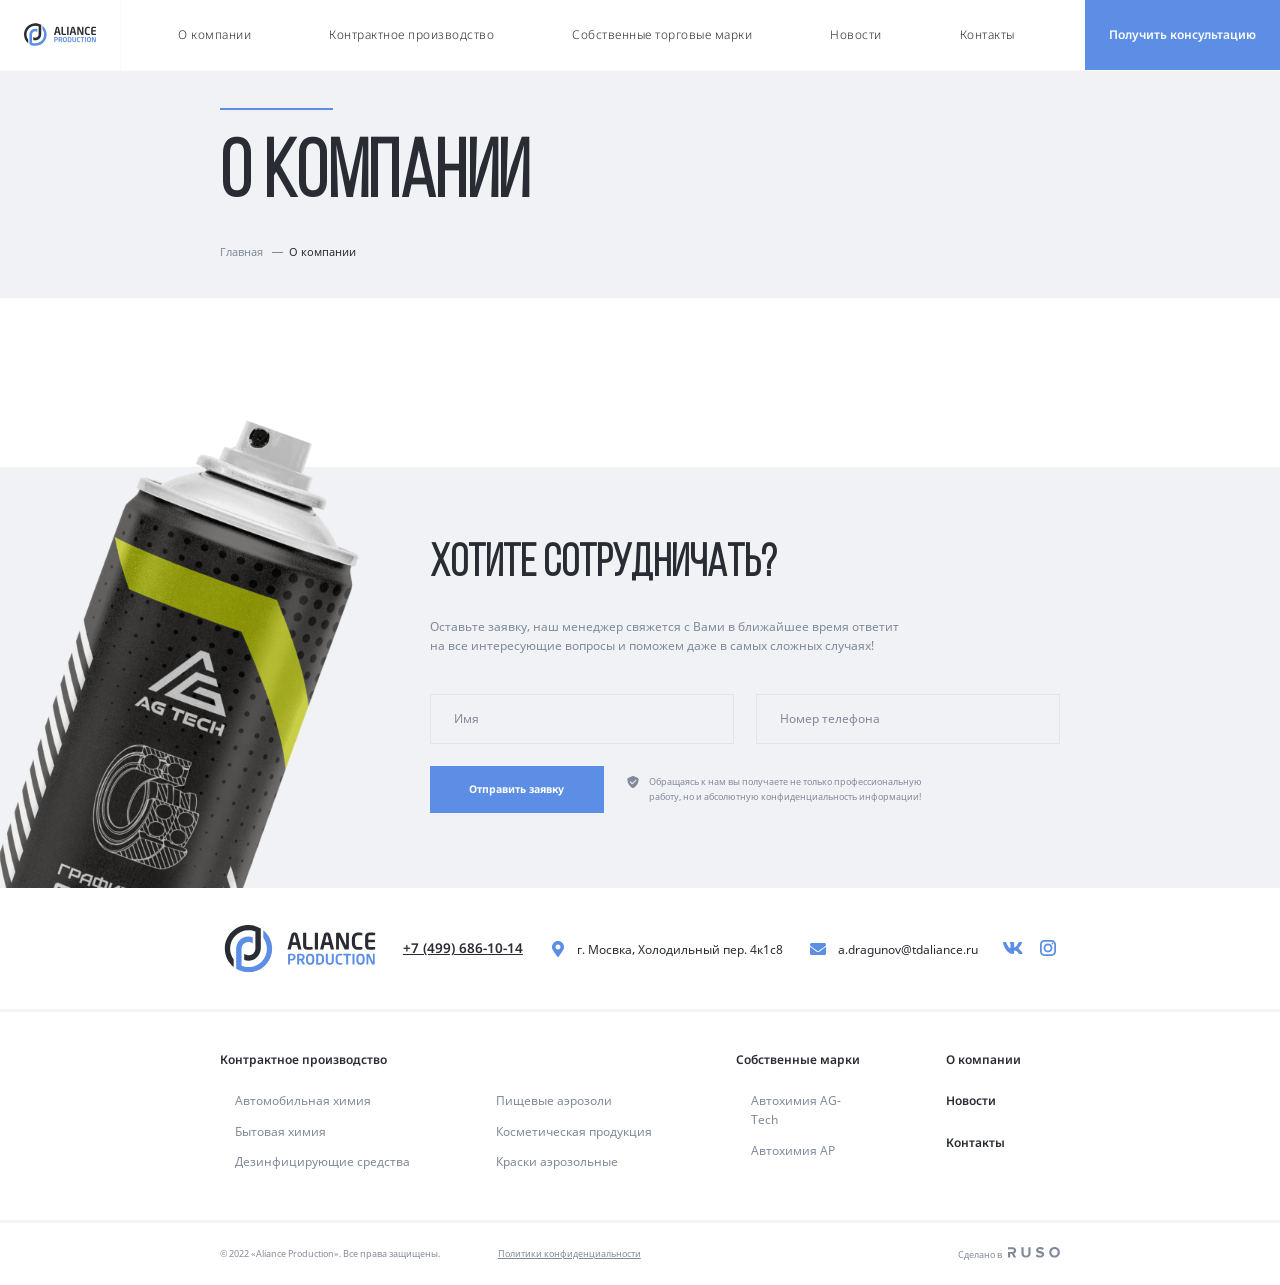
<file: about.html>
<!DOCTYPE html>
<html lang="ru">
<head>
  <meta charset="UTF-8">
  <meta http-equiv="X-UA-Compatible" content="IE=edge">
  <meta name="viewport" content="width=device-width, initial-scale=1.0">

  <link rel="preconnect" href="https://fonts.googleapis.com">
<link rel="preconnect" href="https://fonts.gstatic.com" crossorigin>
<link href="https://fonts.googleapis.com/css2?family=Noto+Sans:ital,wght@0,100..900;1,100..900&display=swap" rel="stylesheet">

<link rel="stylesheet" href="css/swiper-bundle.min.css">
  <link rel="stylesheet" href="css/normalize.css">
  <link rel="stylesheet" href="css/style.css">
  <title>О компании - Aliance Production</title>
</head>
<body>

<div class="mobile-menu">
<ul class="mobile-menu-nav">
  <li class="mobile-menu-nav-item"><a href="#" class="mobile-menu-link">О компании</a>
     </li>
  
  <li class="mobile-menu-nav-item"><a href="#" class="mobile-menu-link">Контрактное производство</a>
    <ul class="mobile-submenu">
<li class="mobile-submenu-item">
  <a class='mobile-submenu-link' href="#" >Автомобильная химия</a>
</li>
<li class="mobile-submenu-item">
  <a class='mobile-submenu-link' href="#" >Бытовая химия</a>
</li>
<li class="mobile-submenu-item">
  <a class='mobile-submenu-link' href="#" >Дезинфицирующие средства</a>
</li>
<li class="mobile-submenu-item">
  <a class='mobile-submenu-link' href="#" >Пищевые аэрозоли</a>
</li>
<li class="mobile-submenu-item">
  <a class='mobile-submenu-link' href="#" >Косметическая продукция</a>
</li>
<li class="mobile-submenu-item">
  <a class='mobile-submenu-link' href="#" >Краски аэрозольные</a>
</li>
    </ul>
   </li>
  
  <li class="mobile-menu-nav-item"><a href="#" class="mobile-menu-link">Собственные торговые марки</a>
    <ul class="mobile-submenu">
<li class="mobile-submenu-item">
  <a class='mobile-submenu-link' href="#" >Автохимия AG-Tech</a>
</li>
<li class="mobile-submenu-item">
  <a class='mobile-submenu-link' href="#" >Автохимия AP</a>
</li>
</ul>
    </li>
 
  <li class="mobile-menu-nav-item"><a href="#" class="mobile-menu-link">Новости</a>
   </li>
  
  <li class="mobile-menu-nav-item"><a href="#" class="mobile-menu-link">Контакты</a>
 </li>

  <!-- /.header-nav-item -->
</ul>

<a href="tel:+74996861014" class="mobile-phone">+7 (499) 686-10-14</a>
<div class="mobile-info">
  <svg class="phone-icon" width="24" height="24">
  <use href="img/sprite.svg#mark"></use>
</svg>
<address class="mobile-info-address"> г. Мосвка, Холодильный пер. 4к1с8 </address>
</div>

<div class="mobile-info">
  <svg class="phone-icon" width="24" height="24">
  <use href="img/sprite.svg#mail"></use>
</svg>
<a href="mailto:a.dragunov@tdaliance.ru" class="mobile-info-email"> a.dragunov@tdaliance.ru </a>
</div>

<div class="contacts-icons">
  <a href="#" class="contacts-icons-link">
    <svg class="contact-icon" width="24" height="24">
  <use href="img/sprite.svg#vk"></use>
</svg>
  </a>

   <a href="#" class="contacts-icons-link">
    <svg class="contact-icon" width="24" height="24">
  <use href="img/sprite.svg#inst"></use>
</svg>
   </a>

</div>
  </div>

  <nav class="navbar navbar-light">

    <a href="#" class="mobile-menu-toggle">  
    <div class="mobile-menu-line"></div>
    <div class="mobile-menu-line"></div>
    <div class="mobile-menu-line"></div>
  </a>
    <!-- /.mobile-menu-toggle -->


<!--  в виде ссылки лого-->
<a href="./" class="header-logo">
<svg class="logo-svg logo-light">
  <use href="img/sprite.svg#logo-light"></use>
</svg>

<svg class="logo-svg logo-dark">
  <use href="img/sprite.svg#logo"></use>
</svg>
</a>

<ul class="header-nav">
  <li class="header-nav-item"><a href="#" class="header-nav-link">О компании</a>
     </li>
  
  <li class="header-nav-item"><a href="#" class="header-nav-link">Контрактное производство</a>
   </li>
  
  <li class="header-nav-item"><a href="#" class="header-nav-link">Собственные торговые марки</a>
    </li>
 
  <li class="header-nav-item"><a href="#" class="header-nav-link">Новости</a>
   </li>
  
  <li class="header-nav-item"><a href="#" class="header-nav-link">Контакты</a>
 </li>

  <!-- /.header-nav-item -->
</ul>
<!-- меню закончилось/.header-nav -->

<div class="header-phone">
<svg class="phone-icon" width="24" height="24">
  <use href="img/sprite.svg#phone"></use>
</svg>

<a href="tel:+74996861014" class="header-phone-link">
  +7 (499) 686-10-14
</a>

<!-- /.header-button button -->

</div>
<!-- /.header-phone -->
<button class="navbar-button button" data-toggle='modal'>
  <svg class="button-icon" width="24" height="24">
  <use href="img/sprite.svg#phone"></use>
</svg>
  <span class="button-text"> Получить консультацию</span>
 
</button>
  </nav>
  <!-- /.navbar -->
  

<section class="section inside-page-title-simlpe">
  <div class="bg-grey inside-page-title-simlpe-bg-grey">
<div class="container">
  <div class="seporator"></div>
  <h2 class="section-title section-title-breadcrumbs">О компании</h2>
  <div class="breadcrumbs">
    <ul class="breadcrumbs-list">
  <li class="breadcrumbs-item"><a href="/index.html" class="breadcrumbs-link">Главная</a>
     </li>
      <li class="breadcrumbs-item"><a href="/about.html" class="breadcrumbs-link">О компании</a>
     </li>
</ul>
  </div>
  <!-- /.bread-crumbs -->
</div>
<!-- /.container -->
</div>
</section>
<!-- /.section-->



  <section class="cta">
  <div class="bg-grey section-cta">
    <img src="img/bottle.png" alt="call to action" class="cta-img">
    <div class="cta-form-wrapper container">
      <form action="#" class="cta-form">
        <div class="cta-form-text-title">
          <h2 class="section-title cta-form-title">Хотите сотрудничать?</h2>
        <p class="cta-form-text">Оставьте заявку, наш менеджер свяжется с Вами в ближайшее время ответит на все интересующие вопросы и поможем даже в самых сложных случаях!</p>
        </div>
        
        <div class="input-group-wrapper">
          <div class="input-group">
            <input 
            id="user-name" 
            type="text" 
            class="input" 
            placeholder=" ">
            <label class="input-group-label" for="user-name">Имя</label>
          </div>
          <div class="input-group">
            <input 
            id="user-phone"
            type="tell" 
            class="input"
            placeholder=" ">
                <label class="input-group-label" for="user-phone">Номер телефона</label>
          </div>
        </div>
        <!-- /.input-group-wrapper -->

        <div class="cta-form-footer">
          <button type="submit" class="button cta-form-button">Отправить заявку</button>
          <div class="notify">
            <svg class="notify-icon" width="14" height="14">
              <use href="img/sprite.svg#shield"></use>
            </svg>
            <p class="notify-text">Обращаясь к нам вы получаете не только профессиональную работу, но и абсолютную конфиденциальность информации!</p> 
          </div>
        </div>
      </form>
    </div>
  </div>
</section>
<!-- /.cta -->


<footer class="footer">
  <div class="container">
<div class="footer-top">
  
<svg class="logo-svg logo footer-logo">
  <use href="img/sprite.svg#logo"></use>
</svg>
<a href="tel:+74996861014" class="footer-phone">+7 (499) 686-10-14</a>

<div class="footer-info footer-info-address-icon">
  <svg class="phone-icon" width="24" height="24">
  <use href="img/sprite.svg#mark"></use>
</svg>
<address class="footer-info-address"> г. Мосвка, Холодильный пер. 4к1с8 </address>
</div>

<div class="footer-info footer-info-email-icon">
  <svg class="phone-icon" width="24" height="24">
  <use href="img/sprite.svg#mail"></use>
</svg>
<a href="mailto:a.dragunov@tdaliance.ru" class="footer-info-email"> a.dragunov@tdaliance.ru </a>
</div>

<div class="footer-social">
  <a href="#" class="footer-social-link">
    <svg class="footer-social-icon" width="24" height="24">
  <use href="img/sprite.svg#vk"></use>
</svg>
  </a>
  
  <a href="#" class="footer-social-link">
    <svg class="footer-social-icon" width="24" height="24">
  <use href="img/sprite.svg#inst"></use>
</svg>
  </a>
</div>
  </div>
</div>


 
<hr color="#EBEBF0" class="footer-seporator"/>

<div class="container">

  <div class="footer-bottom">
<div class="footer-menu-wrapper">
  <h2 class="footer-menu-title">Контрактное производство</h2>
  <ul class="footer-menu-list footer-menu-column-2">
    <li class="footer-menu-item">
      <a href="#" class="footer-menu-link">Автомобильная химия</a>
    </li>
    <li class="footer-menu-item">
      <a href="#" class="footer-menu-link">Бытовая химия</a>
    </li>
    <li class="footer-menu-item">
      <a href="#" class="footer-menu-link">Дезинфицирующие средства</a>
    </li>
    <li class="footer-menu-item">
      <a href="#" class="footer-menu-link">Пищевые аэрозоли</a>
    </li>
    <li class="footer-menu-item">
      <a href="#" class="footer-menu-link">Косметическая продукция</a>
    </li>
    <li class="footer-menu-item">
      <a href="#" class="footer-menu-link">Краски аэрозольные</a>
    </li>
  </ul>
</div>

<div class="footer-menu-wrapper">
  <h2 class="footer-menu-title">Собственные марки</h2>
  <ul class="footer-menu-list">
    <li class="footer-menu-item">
      <a href="#" class="footer-menu-link">Автохимия AG-Tech</a>
    </li>
    <li class="footer-menu-item">
      <a href="#" class="footer-menu-link">Автохимия AP</a>
    </li>
  </ul>
</div>

<div class="footer-menu-wrapper">
  <ul class="footer-menu-list">
    <li class="footer-menu-item">
      <a href="#" class="footer-menu-link footer-menu-link-bold">О компании</a>
    </li>
    <li class="footer-menu-item">
      <a href="#" class="footer-menu-link footer-menu-link-bold">Новости</a>
    </li>
     <li class="footer-menu-item">
      <a href="#" class="footer-menu-link footer-menu-link-bold">Контакты</a>
    </li>
  
  </ul>
</div>
  </div>
  <!-- /.footer-bottom -->
 
</div>
<!-- /.container -->
  <hr color="#EBEBF0" class="footer-seporator"/>
  <div class="container">
    <div class="footer-wrapper">
      <div class="footer-legal">
      <p class="footer-copyright">
        © 2022 «Aliance Production». Все права защищены.
      </p>
      <a href="#" class="footer-policy">Политики конфиденциальности</a>
    </div>
    <!-- /.footer-legal -->
     <div class="footer-author">
      <span class="made-in">Сделано в</span>
      <svg class="footer-author-logo" width="52" height="11">
  <use href="img/sprite.svg#ruso"></use>
</svg>
     </div>
    </div>
    <!-- /.footer-wrapper -->
  </div>
  <!-- /.container -->
 </footer>
<!-- /.footer -->

<div class="modal">
  <div class="modal-dialog">
    <h2 class="modal-title">Есть вопросы?</h2>
    <a href="#" class="modal-close" data-toggle='modal'>
      <svg class="close-icon" width="24" height="24">
        <use href="img/sprite.svg#close"></use>
      </svg>
    </a>
    <p class="modal-text">
      Оставьте заявку, наш менеджер свяжется с Вами в ближайшее время ответит на все интересующие вопросы и поможем даже в самых сложных случаях!
    </p>
    <form action="#" class="modal-form">

      <div class="input-group-wrapper input-group-vertical">
          <div class="input-group modal-input-group">
            <input 
            id="modal-user-name" 
            type="text" 
            class="input modal-input" 
            placeholder=" ">
            <label class="input-group-label modal-input-label" for="modal-user-name">Имя</label>
          </div>
          <div class="input-group modal-input-group">
            <input 
            id="modal-user-phone"
            type="tell" 
            class="input modal-input"
            placeholder=" ">
                <label class="input-group-label modal-input-label" for="modal-user-phone">Номер телефона</label>
          </div>
        </div>
        <!-- /.input-group-wrapper -->

        <div class="modal-form-footer">
          <button type="submit" class="button modal-form-button">Отправить заявку</button>
          <div class="notify">
            <svg class="notify-icon" width="14" height="14">
              <use href="img/sprite.svg#shield"></use>
            </svg>
            <p class="notify-text">Обращаясь к нам вы получаете не только профессиональную работу, но и абсолютную конфиденциальность информации!</p> 
          </div>
        </div>
      
    </form>
  </div>
</div>
  <script src="js/swiper-bundle.min.js"></script> 
 <script src="js/main.js"></script> 

</body>
</html>
</file>
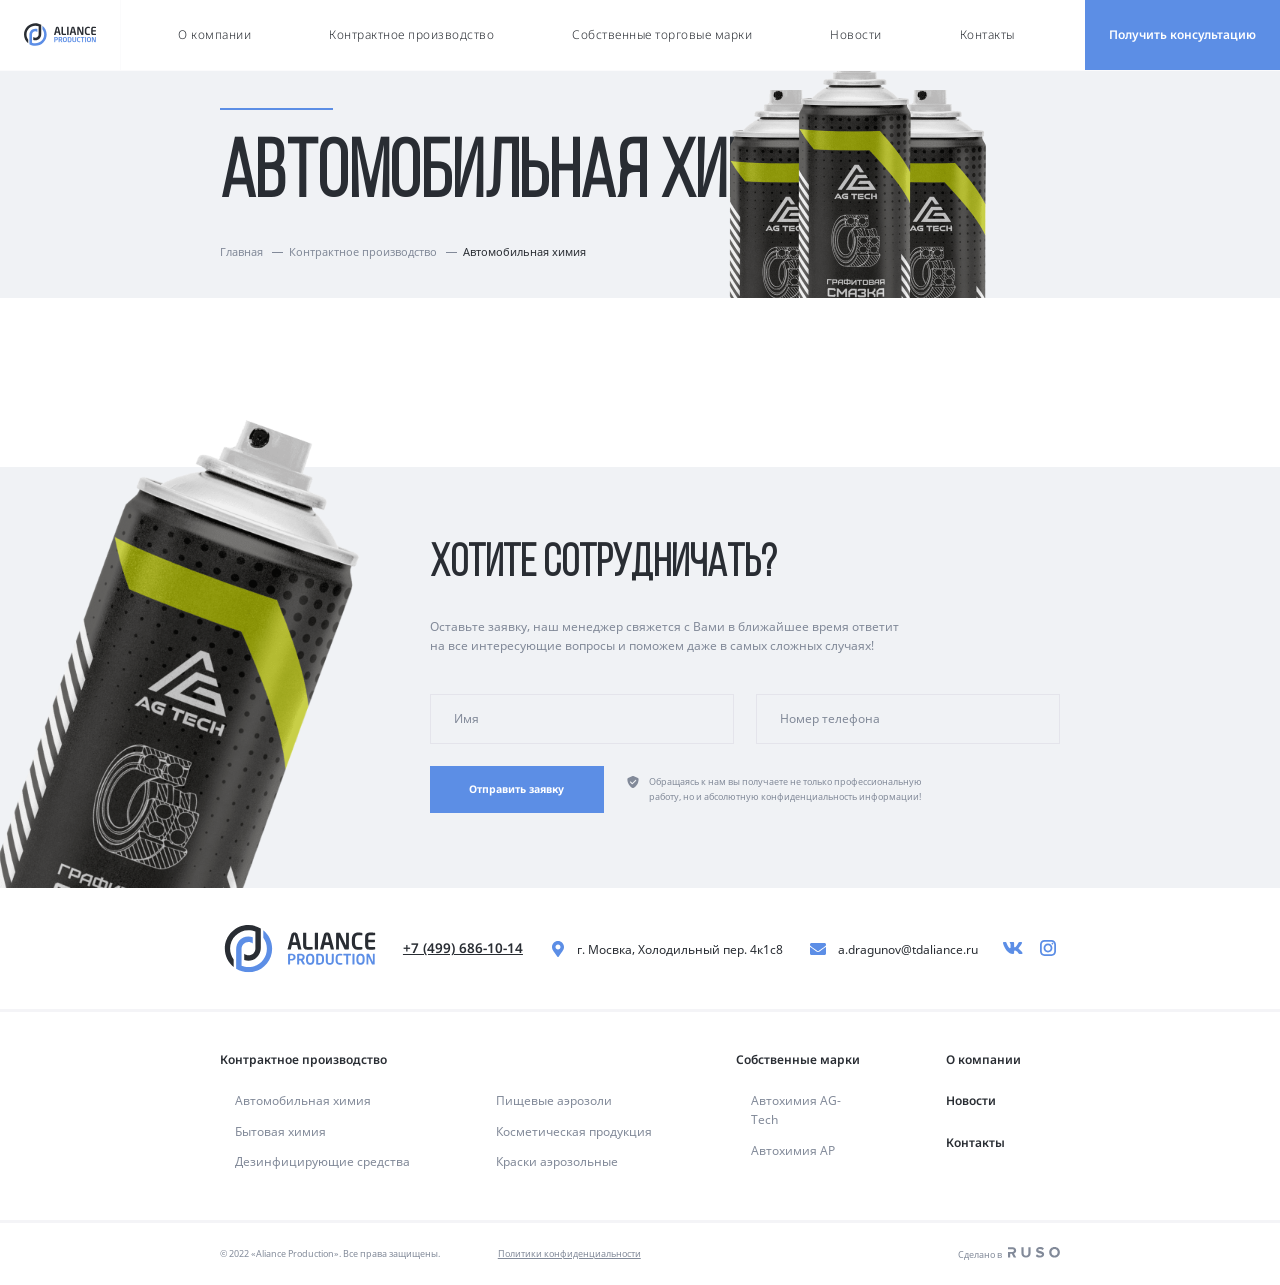
<file: avto-him.html>
<!DOCTYPE html>
<html lang="ru">
<head>
  <meta charset="UTF-8">
  <meta http-equiv="X-UA-Compatible" content="IE=edge">
  <meta name="viewport" content="width=device-width, initial-scale=1.0">

  <link rel="preconnect" href="https://fonts.googleapis.com">
<link rel="preconnect" href="https://fonts.gstatic.com" crossorigin>
<link href="https://fonts.googleapis.com/css2?family=Noto+Sans:ital,wght@0,100..900;1,100..900&display=swap" rel="stylesheet">

<link rel="stylesheet" href="css/swiper-bundle.min.css">
  <link rel="stylesheet" href="css/normalize.css">
  <link rel="stylesheet" href="css/style.css">
  <title>Автомобильная химия - Aliance Production</title>
</head>
<body>

<div class="mobile-menu">
<ul class="mobile-menu-nav">
  <li class="mobile-menu-nav-item"><a href="#" class="mobile-menu-link">О компании</a>
     </li>
  
  <li class="mobile-menu-nav-item"><a href="#" class="mobile-menu-link">Контрактное производство</a>
    <ul class="mobile-submenu">
<li class="mobile-submenu-item">
  <a class='mobile-submenu-link' href="#" >Автомобильная химия</a>
</li>
<li class="mobile-submenu-item">
  <a class='mobile-submenu-link' href="#" >Бытовая химия</a>
</li>
<li class="mobile-submenu-item">
  <a class='mobile-submenu-link' href="#" >Дезинфицирующие средства</a>
</li>
<li class="mobile-submenu-item">
  <a class='mobile-submenu-link' href="#" >Пищевые аэрозоли</a>
</li>
<li class="mobile-submenu-item">
  <a class='mobile-submenu-link' href="#" >Косметическая продукция</a>
</li>
<li class="mobile-submenu-item">
  <a class='mobile-submenu-link' href="#" >Краски аэрозольные</a>
</li>
    </ul>
   </li>
  
  <li class="mobile-menu-nav-item"><a href="#" class="mobile-menu-link">Собственные торговые марки</a>
    <ul class="mobile-submenu">
<li class="mobile-submenu-item">
  <a class='mobile-submenu-link' href="#" >Автохимия AG-Tech</a>
</li>
<li class="mobile-submenu-item">
  <a class='mobile-submenu-link' href="#" >Автохимия AP</a>
</li>
</ul>
    </li>
 
  <li class="mobile-menu-nav-item"><a href="#" class="mobile-menu-link">Новости</a>
   </li>
  
  <li class="mobile-menu-nav-item"><a href="#" class="mobile-menu-link">Контакты</a>
 </li>

  <!-- /.header-nav-item -->
</ul>

<a href="tel:+74996861014" class="mobile-phone">+7 (499) 686-10-14</a>
<div class="mobile-info">
  <svg class="phone-icon" width="24" height="24">
  <use href="img/sprite.svg#mark"></use>
</svg>
<address class="mobile-info-address"> г. Мосвка, Холодильный пер. 4к1с8 </address>
</div>

<div class="mobile-info">
  <svg class="phone-icon" width="24" height="24">
  <use href="img/sprite.svg#mail"></use>
</svg>
<a href="mailto:a.dragunov@tdaliance.ru" class="mobile-info-email"> a.dragunov@tdaliance.ru </a>
</div>

<div class="contacts-icons">
  <a href="#" class="contacts-icons-link">
    <svg class="contact-icon" width="24" height="24">
  <use href="img/sprite.svg#vk"></use>
</svg>
  </a>

   <a href="#" class="contacts-icons-link">
    <svg class="contact-icon" width="24" height="24">
  <use href="img/sprite.svg#inst"></use>
</svg>
   </a>

</div>
  </div>

  <nav class="navbar navbar-light">

    <a href="#" class="mobile-menu-toggle">  
    <div class="mobile-menu-line"></div>
    <div class="mobile-menu-line"></div>
    <div class="mobile-menu-line"></div>
  </a>
    <!-- /.mobile-menu-toggle -->


<!--  в виде ссылки лого-->
<a href="./" class="header-logo">
<svg class="logo-svg logo-light">
  <use href="img/sprite.svg#logo-light"></use>
</svg>

<svg class="logo-svg logo-dark">
  <use href="img/sprite.svg#logo"></use>
</svg>
</a>

<ul class="header-nav">
  <li class="header-nav-item"><a href="#" class="header-nav-link">О компании</a>
     </li>
  
  <li class="header-nav-item"><a href="#" class="header-nav-link">Контрактное производство</a>
   </li>
  
  <li class="header-nav-item"><a href="#" class="header-nav-link">Собственные торговые марки</a>
    </li>
 
  <li class="header-nav-item"><a href="#" class="header-nav-link">Новости</a>
   </li>
  
  <li class="header-nav-item"><a href="#" class="header-nav-link">Контакты</a>
 </li>

  <!-- /.header-nav-item -->
</ul>
<!-- меню закончилось/.header-nav -->

<div class="header-phone">
<svg class="phone-icon" width="24" height="24">
  <use href="img/sprite.svg#phone"></use>
</svg>

<a href="tel:+74996861014" class="header-phone-link">
  +7 (499) 686-10-14
</a>

<!-- /.header-button button -->

</div>
<!-- /.header-phone -->
<button class="navbar-button button" data-toggle='modal'>
  <svg class="button-icon" width="24" height="24">
  <use href="img/sprite.svg#phone"></use>
</svg>
  <span class="button-text"> Получить консультацию</span>
 
</button>
  </nav>
  <!-- /.navbar -->
  

<section class="section inside-page-title-simlpe">
  <div class="bg-grey inside-page-title-simlpe-bg-grey">
    <img src="img/avto-him/bottle-avto-him.png" alt="" class="avto-him-bottle-img">
<div class="container">
  <div class="seporator"></div>
  <h2 class="section-title section-title-breadcrumbs">Автомобильная химия</h2>
  <div class="breadcrumbs">
    <ul class="breadcrumbs-list">
  <li class="breadcrumbs-item"><a href="/index.html" class="breadcrumbs-link">Главная</a>
     </li>
      <li class="breadcrumbs-item"><a href="/about.html" class="breadcrumbs-link">Контрактное производство</a>
     </li>
     <li class="breadcrumbs-item"><a href="/about.html" class="breadcrumbs-link">Автомобильная химия</a>
     </li>
</ul>
  </div>
  <!-- /.bread-crumbs -->
</div>
<!-- /.container -->
</div>
</section>
<!-- /.section-->



  <section class="cta">
  <div class="bg-grey section-cta">
    <img src="img/bottle.png" alt="call to action" class="cta-img">
    <div class="cta-form-wrapper container">
      <form action="#" class="cta-form">
        <div class="cta-form-text-title">
          <h2 class="section-title cta-form-title">Хотите сотрудничать?</h2>
        <p class="cta-form-text">Оставьте заявку, наш менеджер свяжется с Вами в ближайшее время ответит на все интересующие вопросы и поможем даже в самых сложных случаях!</p>
        </div>
        
        <div class="input-group-wrapper">
          <div class="input-group">
            <input 
            id="user-name" 
            type="text" 
            class="input" 
            placeholder=" ">
            <label class="input-group-label" for="user-name">Имя</label>
          </div>
          <div class="input-group">
            <input 
            id="user-phone"
            type="tell" 
            class="input"
            placeholder=" ">
                <label class="input-group-label" for="user-phone">Номер телефона</label>
          </div>
        </div>
        <!-- /.input-group-wrapper -->

        <div class="cta-form-footer">
          <button type="submit" class="button cta-form-button">Отправить заявку</button>
          <div class="notify">
            <svg class="notify-icon" width="14" height="14">
              <use href="img/sprite.svg#shield"></use>
            </svg>
            <p class="notify-text">Обращаясь к нам вы получаете не только профессиональную работу, но и абсолютную конфиденциальность информации!</p> 
          </div>
        </div>
      </form>
    </div>
  </div>
</section>
<!-- /.cta -->


<footer class="footer">
  <div class="container">
<div class="footer-top">
  
<svg class="logo-svg logo footer-logo">
  <use href="img/sprite.svg#logo"></use>
</svg>
<a href="tel:+74996861014" class="footer-phone">+7 (499) 686-10-14</a>

<div class="footer-info footer-info-address-icon">
  <svg class="phone-icon" width="24" height="24">
  <use href="img/sprite.svg#mark"></use>
</svg>
<address class="footer-info-address"> г. Мосвка, Холодильный пер. 4к1с8 </address>
</div>

<div class="footer-info footer-info-email-icon">
  <svg class="phone-icon" width="24" height="24">
  <use href="img/sprite.svg#mail"></use>
</svg>
<a href="mailto:a.dragunov@tdaliance.ru" class="footer-info-email"> a.dragunov@tdaliance.ru </a>
</div>

<div class="footer-social">
  <a href="#" class="footer-social-link">
    <svg class="footer-social-icon" width="24" height="24">
  <use href="img/sprite.svg#vk"></use>
</svg>
  </a>
  
  <a href="#" class="footer-social-link">
    <svg class="footer-social-icon" width="24" height="24">
  <use href="img/sprite.svg#inst"></use>
</svg>
  </a>
</div>
  </div>
</div>


 
<hr color="#EBEBF0" class="footer-seporator"/>

<div class="container">

  <div class="footer-bottom">
<div class="footer-menu-wrapper">
  <h2 class="footer-menu-title">Контрактное производство</h2>
  <ul class="footer-menu-list footer-menu-column-2">
    <li class="footer-menu-item">
      <a href="#" class="footer-menu-link">Автомобильная химия</a>
    </li>
    <li class="footer-menu-item">
      <a href="#" class="footer-menu-link">Бытовая химия</a>
    </li>
    <li class="footer-menu-item">
      <a href="#" class="footer-menu-link">Дезинфицирующие средства</a>
    </li>
    <li class="footer-menu-item">
      <a href="#" class="footer-menu-link">Пищевые аэрозоли</a>
    </li>
    <li class="footer-menu-item">
      <a href="#" class="footer-menu-link">Косметическая продукция</a>
    </li>
    <li class="footer-menu-item">
      <a href="#" class="footer-menu-link">Краски аэрозольные</a>
    </li>
  </ul>
</div>

<div class="footer-menu-wrapper">
  <h2 class="footer-menu-title">Собственные марки</h2>
  <ul class="footer-menu-list">
    <li class="footer-menu-item">
      <a href="#" class="footer-menu-link">Автохимия AG-Tech</a>
    </li>
    <li class="footer-menu-item">
      <a href="#" class="footer-menu-link">Автохимия AP</a>
    </li>
  </ul>
</div>

<div class="footer-menu-wrapper">
  <ul class="footer-menu-list">
    <li class="footer-menu-item">
      <a href="#" class="footer-menu-link footer-menu-link-bold">О компании</a>
    </li>
    <li class="footer-menu-item">
      <a href="#" class="footer-menu-link footer-menu-link-bold">Новости</a>
    </li>
     <li class="footer-menu-item">
      <a href="#" class="footer-menu-link footer-menu-link-bold">Контакты</a>
    </li>
  
  </ul>
</div>
  </div>
  <!-- /.footer-bottom -->
 
</div>
<!-- /.container -->
  <hr color="#EBEBF0" class="footer-seporator"/>
  <div class="container">
    <div class="footer-wrapper">
      <div class="footer-legal">
      <p class="footer-copyright">
        © 2022 «Aliance Production». Все права защищены.
      </p>
      <a href="#" class="footer-policy">Политики конфиденциальности</a>
    </div>
    <!-- /.footer-legal -->
     <div class="footer-author">
      <span class="made-in">Сделано в</span>
      <svg class="footer-author-logo" width="52" height="11">
  <use href="img/sprite.svg#ruso"></use>
</svg>
     </div>
    </div>
    <!-- /.footer-wrapper -->
  </div>
  <!-- /.container -->
 </footer>
<!-- /.footer -->

<div class="modal">
  <div class="modal-dialog">
    <h2 class="modal-title">Есть вопросы?</h2>
    <a href="#" class="modal-close" data-toggle='modal'>
      <svg class="close-icon" width="24" height="24">
        <use href="img/sprite.svg#close"></use>
      </svg>
    </a>
    <p class="modal-text">
      Оставьте заявку, наш менеджер свяжется с Вами в ближайшее время ответит на все интересующие вопросы и поможем даже в самых сложных случаях!
    </p>
    <form action="#" class="modal-form">

      <div class="input-group-wrapper input-group-vertical">
          <div class="input-group modal-input-group">
            <input 
            id="modal-user-name" 
            type="text" 
            class="input modal-input" 
            placeholder=" ">
            <label class="input-group-label modal-input-label" for="modal-user-name">Имя</label>
          </div>
          <div class="input-group modal-input-group">
            <input 
            id="modal-user-phone"
            type="tell" 
            class="input modal-input"
            placeholder=" ">
                <label class="input-group-label modal-input-label" for="modal-user-phone">Номер телефона</label>
          </div>
        </div>
        <!-- /.input-group-wrapper -->

        <div class="modal-form-footer">
          <button type="submit" class="button modal-form-button">Отправить заявку</button>
          <div class="notify">
            <svg class="notify-icon" width="14" height="14">
              <use href="img/sprite.svg#shield"></use>
            </svg>
            <p class="notify-text">Обращаясь к нам вы получаете не только профессиональную работу, но и абсолютную конфиденциальность информации!</p> 
          </div>
        </div>
      
    </form>
  </div>
</div>
  <script src="js/swiper-bundle.min.js"></script> 
 <script src="js/main.js"></script> 

</body>
</html>
</file>
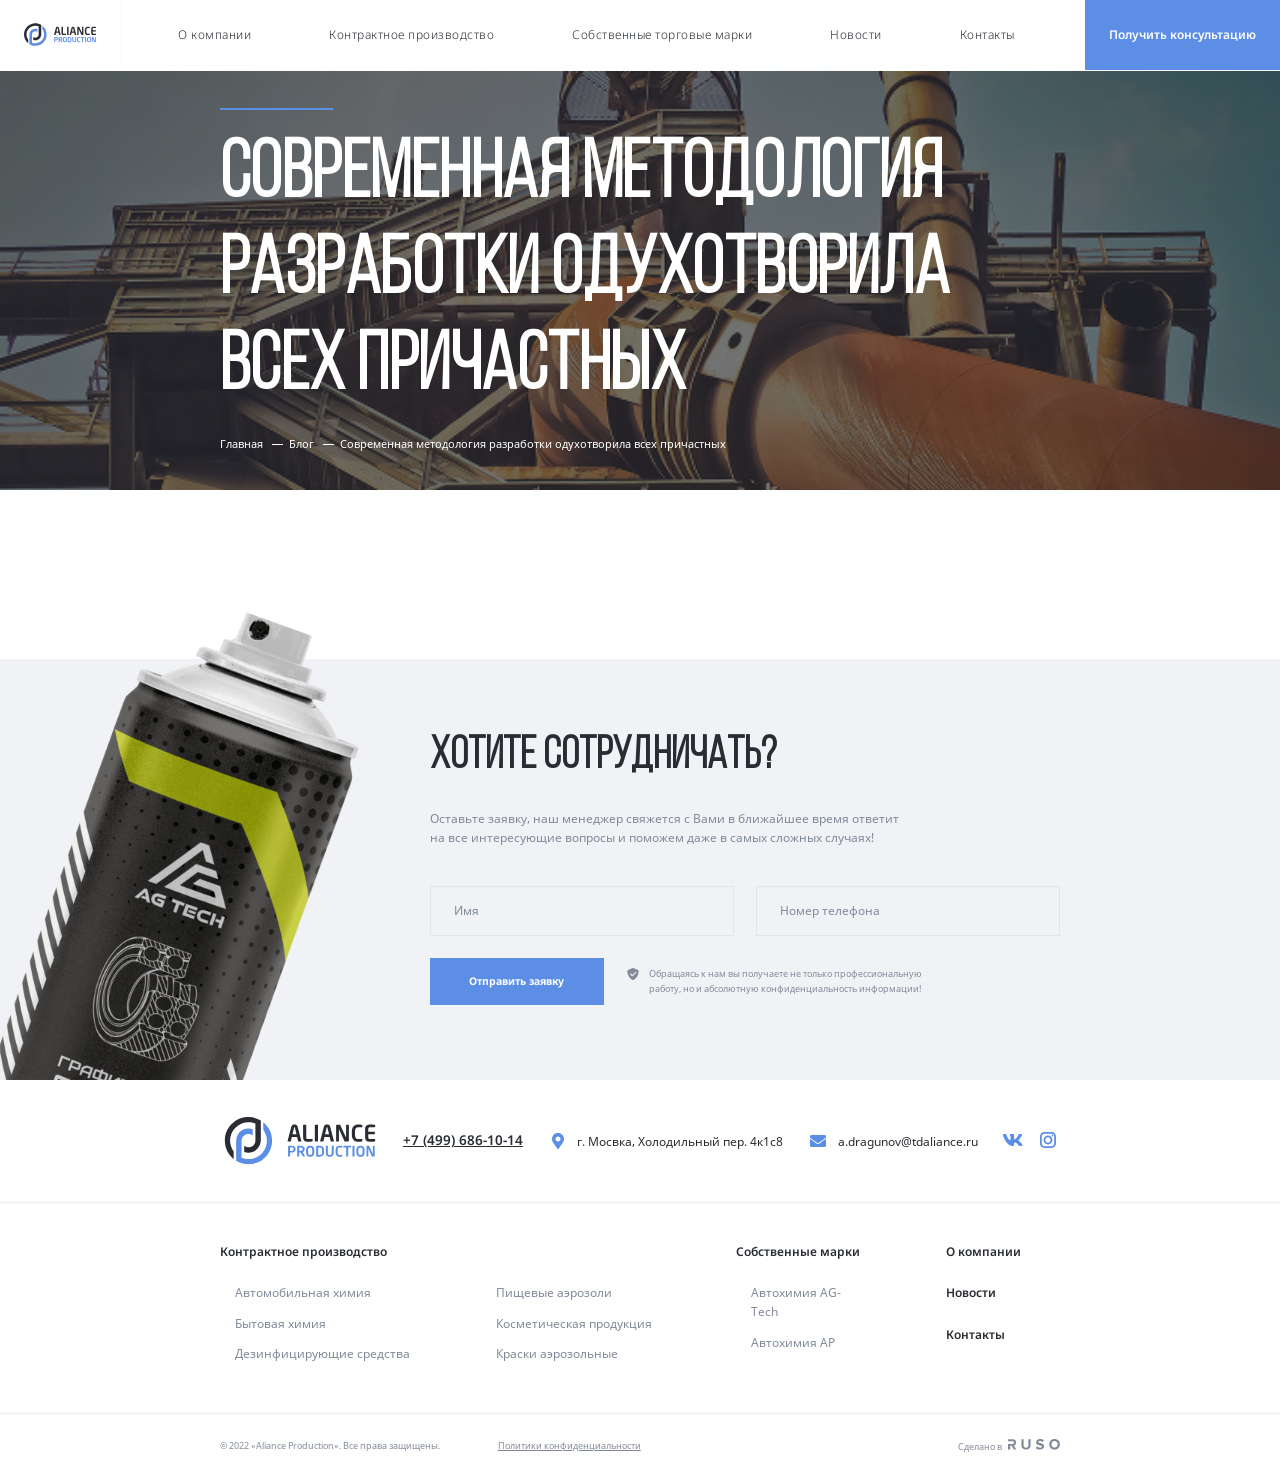
<file: blog-more.html>
<!DOCTYPE html>
<html lang="ru">
<head>
  <meta charset="UTF-8">
  <meta http-equiv="X-UA-Compatible" content="IE=edge">
  <meta name="viewport" content="width=device-width, initial-scale=1.0">

  <link rel="preconnect" href="https://fonts.googleapis.com">
<link rel="preconnect" href="https://fonts.gstatic.com" crossorigin>
<link href="https://fonts.googleapis.com/css2?family=Noto+Sans:ital,wght@0,100..900;1,100..900&display=swap" rel="stylesheet">

<link rel="stylesheet" href="css/swiper-bundle.min.css">
  <link rel="stylesheet" href="css/normalize.css">
  <link rel="stylesheet" href="css/style.css">
  <title>Автомобильная химия - Aliance Production</title>
</head>
<body>

<div class="mobile-menu">
<ul class="mobile-menu-nav">
  <li class="mobile-menu-nav-item"><a href="#" class="mobile-menu-link">О компании</a>
     </li>
  
  <li class="mobile-menu-nav-item"><a href="#" class="mobile-menu-link">Контрактное производство</a>
    <ul class="mobile-submenu">
<li class="mobile-submenu-item">
  <a class='mobile-submenu-link' href="#" >Автомобильная химия</a>
</li>
<li class="mobile-submenu-item">
  <a class='mobile-submenu-link' href="#" >Бытовая химия</a>
</li>
<li class="mobile-submenu-item">
  <a class='mobile-submenu-link' href="#" >Дезинфицирующие средства</a>
</li>
<li class="mobile-submenu-item">
  <a class='mobile-submenu-link' href="#" >Пищевые аэрозоли</a>
</li>
<li class="mobile-submenu-item">
  <a class='mobile-submenu-link' href="#" >Косметическая продукция</a>
</li>
<li class="mobile-submenu-item">
  <a class='mobile-submenu-link' href="#" >Краски аэрозольные</a>
</li>
    </ul>
   </li>
  
  <li class="mobile-menu-nav-item"><a href="#" class="mobile-menu-link">Собственные торговые марки</a>
    <ul class="mobile-submenu">
<li class="mobile-submenu-item">
  <a class='mobile-submenu-link' href="#" >Автохимия AG-Tech</a>
</li>
<li class="mobile-submenu-item">
  <a class='mobile-submenu-link' href="#" >Автохимия AP</a>
</li>
</ul>
    </li>
 
  <li class="mobile-menu-nav-item"><a href="#" class="mobile-menu-link">Новости</a>
   </li>
  
  <li class="mobile-menu-nav-item"><a href="#" class="mobile-menu-link">Контакты</a>
 </li>

  <!-- /.header-nav-item -->
</ul>

<a href="tel:+74996861014" class="mobile-phone">+7 (499) 686-10-14</a>
<div class="mobile-info">
  <svg class="phone-icon" width="24" height="24">
  <use href="img/sprite.svg#mark"></use>
</svg>
<address class="mobile-info-address"> г. Мосвка, Холодильный пер. 4к1с8 </address>
</div>

<div class="mobile-info">
  <svg class="phone-icon" width="24" height="24">
  <use href="img/sprite.svg#mail"></use>
</svg>
<a href="mailto:a.dragunov@tdaliance.ru" class="mobile-info-email"> a.dragunov@tdaliance.ru </a>
</div>

<div class="contacts-icons">
  <a href="#" class="contacts-icons-link">
    <svg class="contact-icon" width="24" height="24">
  <use href="img/sprite.svg#vk"></use>
</svg>
  </a>

   <a href="#" class="contacts-icons-link">
    <svg class="contact-icon" width="24" height="24">
  <use href="img/sprite.svg#inst"></use>
</svg>
   </a>

</div>
  </div>

  <nav class="navbar navbar-light">

    <a href="#" class="mobile-menu-toggle">  
    <div class="mobile-menu-line"></div>
    <div class="mobile-menu-line"></div>
    <div class="mobile-menu-line"></div>
  </a>
    <!-- /.mobile-menu-toggle -->


<!--  в виде ссылки лого-->
<a href="./" class="header-logo">
<svg class="logo-svg logo-light">
  <use href="img/sprite.svg#logo-light"></use>
</svg>

<svg class="logo-svg logo-dark">
  <use href="img/sprite.svg#logo"></use>
</svg>
</a>

<ul class="header-nav">
  <li class="header-nav-item"><a href="#" class="header-nav-link">О компании</a>
     </li>
  
  <li class="header-nav-item"><a href="#" class="header-nav-link">Контрактное производство</a>
   </li>
  
  <li class="header-nav-item"><a href="#" class="header-nav-link">Собственные торговые марки</a>
    </li>
 
  <li class="header-nav-item"><a href="#" class="header-nav-link">Новости</a>
   </li>
  
  <li class="header-nav-item"><a href="#" class="header-nav-link">Контакты</a>
 </li>

  <!-- /.header-nav-item -->
</ul>
<!-- меню закончилось/.header-nav -->

<div class="header-phone">
<svg class="phone-icon" width="24" height="24">
  <use href="img/sprite.svg#phone"></use>
</svg>

<a href="tel:+74996861014" class="header-phone-link">
  +7 (499) 686-10-14
</a>

<!-- /.header-button button -->

</div>
<!-- /.header-phone -->
<button class="navbar-button button" data-toggle='modal'>
  <svg class="button-icon" width="24" height="24">
  <use href="img/sprite.svg#phone"></use>
</svg>
  <span class="button-text"> Получить консультацию</span>
 
</button>
  </nav>
  <!-- /.navbar -->
  

<section class="section inside-page-title-simlpe inside-page-img">
 
<div class="container inside-page-title-content">

  <div class="seporator"></div>
  <h2 class="section-title section-title-breadcrumbs blog-section-title-breadcrumbs">Современная методология разработки одухотворила всех причастных</h2>
  <div class="breadcrumbs">
    <ul class="breadcrumbs-list">
  <li class="breadcrumbs-item blog-breadcrumbs-item"><a href="/index.html" class="breadcrumbs-link blog-breadcrumbs-link">Главная</a>
     </li>
      <li class="breadcrumbs-item blog-breadcrumbs-item"><a href="/about.html" class="breadcrumbs-link blog-breadcrumbs-link">Блог</a>
     </li>
     <li class="breadcrumbs-item blog-breadcrumbs-item"><a href="/about.html" class="breadcrumbs-link blog-breadcrumbs-link">Современная методология разработки одухотворила всех причастных</a>
     </li>
</ul>
  </div>
  <!-- /.bread-crumbs -->
</div>
<!-- /.container -->
</div>
</section>
<!-- /.section-->



  <section class="cta">
  <div class="bg-grey section-cta">
    <img src="img/bottle.png" alt="call to action" class="cta-img">
    <div class="cta-form-wrapper container">
      <form action="#" class="cta-form">
        <div class="cta-form-text-title">
          <h2 class="section-title cta-form-title">Хотите сотрудничать?</h2>
        <p class="cta-form-text">Оставьте заявку, наш менеджер свяжется с Вами в ближайшее время ответит на все интересующие вопросы и поможем даже в самых сложных случаях!</p>
        </div>
        
        <div class="input-group-wrapper">
          <div class="input-group">
            <input 
            id="user-name" 
            type="text" 
            class="input" 
            placeholder=" ">
            <label class="input-group-label" for="user-name">Имя</label>
          </div>
          <div class="input-group">
            <input 
            id="user-phone"
            type="tell" 
            class="input"
            placeholder=" ">
                <label class="input-group-label" for="user-phone">Номер телефона</label>
          </div>
        </div>
        <!-- /.input-group-wrapper -->

        <div class="cta-form-footer">
          <button type="submit" class="button cta-form-button">Отправить заявку</button>
          <div class="notify">
            <svg class="notify-icon" width="14" height="14">
              <use href="img/sprite.svg#shield"></use>
            </svg>
            <p class="notify-text">Обращаясь к нам вы получаете не только профессиональную работу, но и абсолютную конфиденциальность информации!</p> 
          </div>
        </div>
      </form>
    </div>
  </div>
</section>
<!-- /.cta -->


<footer class="footer">
  <div class="container">
<div class="footer-top">
  
<svg class="logo-svg logo footer-logo">
  <use href="img/sprite.svg#logo"></use>
</svg>
<a href="tel:+74996861014" class="footer-phone">+7 (499) 686-10-14</a>

<div class="footer-info footer-info-address-icon">
  <svg class="phone-icon" width="24" height="24">
  <use href="img/sprite.svg#mark"></use>
</svg>
<address class="footer-info-address"> г. Мосвка, Холодильный пер. 4к1с8 </address>
</div>

<div class="footer-info footer-info-email-icon">
  <svg class="phone-icon" width="24" height="24">
  <use href="img/sprite.svg#mail"></use>
</svg>
<a href="mailto:a.dragunov@tdaliance.ru" class="footer-info-email"> a.dragunov@tdaliance.ru </a>
</div>

<div class="footer-social">
  <a href="#" class="footer-social-link">
    <svg class="footer-social-icon" width="24" height="24">
  <use href="img/sprite.svg#vk"></use>
</svg>
  </a>
  
  <a href="#" class="footer-social-link">
    <svg class="footer-social-icon" width="24" height="24">
  <use href="img/sprite.svg#inst"></use>
</svg>
  </a>
</div>
  </div>
</div>


 
<hr color="#EBEBF0" class="footer-seporator"/>

<div class="container">

  <div class="footer-bottom">
<div class="footer-menu-wrapper">
  <h2 class="footer-menu-title">Контрактное производство</h2>
  <ul class="footer-menu-list footer-menu-column-2">
    <li class="footer-menu-item">
      <a href="#" class="footer-menu-link">Автомобильная химия</a>
    </li>
    <li class="footer-menu-item">
      <a href="#" class="footer-menu-link">Бытовая химия</a>
    </li>
    <li class="footer-menu-item">
      <a href="#" class="footer-menu-link">Дезинфицирующие средства</a>
    </li>
    <li class="footer-menu-item">
      <a href="#" class="footer-menu-link">Пищевые аэрозоли</a>
    </li>
    <li class="footer-menu-item">
      <a href="#" class="footer-menu-link">Косметическая продукция</a>
    </li>
    <li class="footer-menu-item">
      <a href="#" class="footer-menu-link">Краски аэрозольные</a>
    </li>
  </ul>
</div>

<div class="footer-menu-wrapper">
  <h2 class="footer-menu-title">Собственные марки</h2>
  <ul class="footer-menu-list">
    <li class="footer-menu-item">
      <a href="#" class="footer-menu-link">Автохимия AG-Tech</a>
    </li>
    <li class="footer-menu-item">
      <a href="#" class="footer-menu-link">Автохимия AP</a>
    </li>
  </ul>
</div>

<div class="footer-menu-wrapper">
  <ul class="footer-menu-list">
    <li class="footer-menu-item">
      <a href="#" class="footer-menu-link footer-menu-link-bold">О компании</a>
    </li>
    <li class="footer-menu-item">
      <a href="#" class="footer-menu-link footer-menu-link-bold">Новости</a>
    </li>
     <li class="footer-menu-item">
      <a href="#" class="footer-menu-link footer-menu-link-bold">Контакты</a>
    </li>
  
  </ul>
</div>
  </div>
  <!-- /.footer-bottom -->
 
</div>
<!-- /.container -->
  <hr color="#EBEBF0" class="footer-seporator"/>
  <div class="container">
    <div class="footer-wrapper">
      <div class="footer-legal">
      <p class="footer-copyright">
        © 2022 «Aliance Production». Все права защищены.
      </p>
      <a href="#" class="footer-policy">Политики конфиденциальности</a>
    </div>
    <!-- /.footer-legal -->
     <div class="footer-author">
      <span class="made-in">Сделано в</span>
      <svg class="footer-author-logo" width="52" height="11">
  <use href="img/sprite.svg#ruso"></use>
</svg>
     </div>
    </div>
    <!-- /.footer-wrapper -->
  </div>
  <!-- /.container -->
 </footer>
<!-- /.footer -->

<div class="modal">
  <div class="modal-dialog">
    <h2 class="modal-title">Есть вопросы?</h2>
    <a href="#" class="modal-close" data-toggle='modal'>
      <svg class="close-icon" width="24" height="24">
        <use href="img/sprite.svg#close"></use>
      </svg>
    </a>
    <p class="modal-text">
      Оставьте заявку, наш менеджер свяжется с Вами в ближайшее время ответит на все интересующие вопросы и поможем даже в самых сложных случаях!
    </p>
    <form action="#" class="modal-form">

      <div class="input-group-wrapper input-group-vertical">
          <div class="input-group modal-input-group">
            <input 
            id="modal-user-name" 
            type="text" 
            class="input modal-input" 
            placeholder=" ">
            <label class="input-group-label modal-input-label" for="modal-user-name">Имя</label>
          </div>
          <div class="input-group modal-input-group">
            <input 
            id="modal-user-phone"
            type="tell" 
            class="input modal-input"
            placeholder=" ">
                <label class="input-group-label modal-input-label" for="modal-user-phone">Номер телефона</label>
          </div>
        </div>
        <!-- /.input-group-wrapper -->

        <div class="modal-form-footer">
          <button type="submit" class="button modal-form-button">Отправить заявку</button>
          <div class="notify">
            <svg class="notify-icon" width="14" height="14">
              <use href="img/sprite.svg#shield"></use>
            </svg>
            <p class="notify-text">Обращаясь к нам вы получаете не только профессиональную работу, но и абсолютную конфиденциальность информации!</p> 
          </div>
        </div>
      
    </form>
  </div>
</div>
  <script src="js/swiper-bundle.min.js"></script> 
 <script src="js/main.js"></script> 

</body>
</html>
</file>
<file: css/style.css>
*{
  box-sizing: border-box;
}

html {
  font-size: 16px;
}

.mobile-menu {
  display: none;
}

.mobile-menu-toggle{
  display: none;
}


@font-face {
    font-family: 'Bebas Neue Book';
    src: url('../fonts/BebasNeueBook .woff') format('woff');
    font-weight: normal;
    font-style: normal;
    }

    @font-face {
    font-family: 'Noto Sans';
    src: url('../fonts/NotoSans.woff') format('woff');
    font-weight: normal;
    font-style: normal;
    }

body{
  font-family: "Noto Sans", sans-serif;
}



.container {
  max-width: 90rem;
  margin: auto;
}

.navbar{
  display: flex;
  align-items: center;
  color: white;
  height: 5.875rem;
  position: fixed;
  z-index: 2;
  border-bottom: 1px solid rgba(235, 235, 240, 0.2);
  width: 100%;
  left: 0;
  top: 0;
  transition: background-color 0.2s, height 0.2s;
}
.navbar-light {
  background-color: white;
  color: rgb(41, 45, 51);
}
.logo-dark {
  display: none;
}
.navbar-light .logo-light {
  display: none;
}
.navbar-light .logo-dark {
  display: block;
}

.navbar-scroll {
  height: 4.625rem;
}

.phone-icon {
  fill: #5C8EE6
}

.logo-svg {
  width: 8.75rem;
  height: 2.75rem;
}

.logo {
  display: none;
}


.navbar-light .header-logo-path{
  fill:  rgb(41, 45, 51);
}

.header {
  padding-top: 5.75rem;
  
}

.header-image {
  background-image: url('../img/header-bg.svg') ;
  background-size: cover;
  background-repeat: no-repeat;
  position: relative;
}

.header-image::after {
  content: '';
  position: absolute;
  top: 0;
  left: 0;
  background-color: rgba(41, 45, 51, 0.6);
  width: 100%;
  height: 100%;
  z-index: 0;
}

.header-logo{
  display: flex;
  align-items: center;
padding: 1.5625rem 3.125rem;
border-right: 1px solid rgba(235, 235, 240, 0.2);
height: 100%;
}

.header-nav {
  display: flex;
  flex-basis: 100%;
  list-style: none;
  padding: 0 3.125rem;
  margin: 0;
  letter-spacing: 0.5px;
  font-weight: 300;
  align-items: center;
  height: 100%;
}

.header-nav-item{
  display: flex;
  align-items: center;
  height: 100%;
}
.header-nav-item:not(:last-child) {
  margin-right: 3.125rem;
}
.header-nav-link {
  display: flex;
  align-items: center;
  height: 100%;
  text-decoration: none;
  font-size: 1rem;
  color: inherit;
  position: relative;
}
.header-nav-link:after {
  content: '';
  width: 0px;
  height: 2px;
  position: absolute;
  bottom: -1px;
  background-color: #5C8EE6;
  transition: width 0.2s;
  left: auto;
  right: 0;
}

.header-nav-link:hover::after{
  width: 100%;
  right: auto;
  left: 0;
}



.header-phone {
  flex-shrink: 0;
  display: flex;
  align-items: center;
  gap: .625rem;
  margin-right: 3.125rem;
  
 }
 
 .header-phone-link {
   text-decoration: none;
   font-size: 1rem;
    color: inherit;
 }


.navbar-button {
   flex-shrink: 0;
   height: 100%;
   padding: 1.5rem 3.3125rem;
}



.navbar-button .button-icon {
  display: none;
}

 .button {
  font-weight: 600;
  font-size: 1rem;
  line-height: 160%; 
  color: white;
  background-color: #5C8EE5; 
    padding: 1.5625rem 3.3rem;
    border: none;
    display: inline-block;
    cursor: pointer;
 
 }
 .header-button {
  height: 100%;
  padding: 1.578rem 3.85rem;
 }

 .seporator {
  height: 2px;
  width: 9.375rem;
  background: rgba(92, 142, 229, 1);

  
 }

 .header-content {
  padding-top: 9.475rem ;
  position: relative;
  z-index: 1;
  color: white;

 }

 .header-title {
  max-width: 63.75rem;
  font-family: 'Bebas Neue Book';
  font-size: 5rem;
  line-height: 120%;
  margin: 1.5rem 0rem;
  word-spacing: -1.6px;
  letter-spacing: 0.8px;
 }

 .header-text {
  max-width: 45rem;
  font-style: normal;
margin-bottom: 3.125rem;
margin-top: 2.4375rem;
letter-spacing: 0px;
font-size: 1rem;
font-weight: 400;
line-height: 160%;
text-align: left;

 }

 .header-features {
  display: flex;
  list-style: none;
  min-height: 10.5rem;
  color: white;
  padding: 0;
  margin-top: 6.1rem;
  margin-bottom: 0rem;
  z-index: 1;
  position: relative;
  width: 92.5rem;
 }

 .header-features-item {
  padding-top: 1.8rem;
  padding-left: 3.125rem;
  padding-bottom: 1.6rem;
  padding-right: 3.0625rem;
  height: auto;
  border: 1px solid rgba(235, 235, 240, 0.2);
  width: 18rem;
  gap:24px
 }

 .slider-buttons{
  display: none;
  height: 44px;
 }

 .slider-button-prev,  
 .slider-button-next{
height: 100%;
flex-basis: 50%;
border: 1px solid rgba(235, 235, 240, 0.2);
display: flex;
align-items: center;
justify-content: center;
cursor: pointer;

 }

 .header-features-text{
color: rgb(255, 255, 255);
font-size: 1rem;
font-weight: 400;
line-height: 160%;
margin-bottom: 0;
margin-top: 1.23rem;
padding-right: 1.125rem;
 }
 


.section{
  margin-top: 9.375rem;
  margin-bottom: 0px;
}
.production {
  margin-top: 7.9375rem;
}


 .section-title {
  font-family: 'Bebas Neue Book';
color: rgb(41, 45, 51);
font-size: 3.75rem;
line-height: 120%;
margin-top: 1.5625rem;
margin-bottom: 2.125rem;
letter-spacing: .04rem;
 }

 .steps {
  display: flex;
  list-style: none;
  padding: 0;
  gap: 1.875rem;
  letter-spacing: 0.2px;
  margin-bottom: 0;
 }

 .steps-item {
  max-width: 20.625rem;
 }

 .steps-num {
font-family: 'Bebas Neue Book';
  color: rgb(92, 142, 230);
  font-size: 3rem;
  font-weight: 600;
line-height: 120%;
display: flex;
align-items: center;
margin-top: .125rem;
}
.steps-num:after {
  content: '';
  height: .0625rem;
  background-color:rgb(235, 235, 240);
  width: 100%;
  margin-left: 1.875rem;
    
}

.steps-title {
  font-family: 'Noto Sans';
color:  rgb(41, 45, 51);
font-size: 1.75rem;
font-weight: 400;
line-height: 160%;
margin-top: 2.0625rem;
margin-bottom: .625rem;
width: 18.75rem;
letter-spacing: 0%;
text-align: left;
}

.steps-text {
  font-family: 'Noto Sans';
color: rgb(130, 138, 153);
font-size: 1rem;
font-weight: 400;
line-height: 160%;
margin-bottom: 1.1875rem;
margin-top: .6875rem;
padding-right: 1.5rem;
}

.button-link {
  display: flex;
  align-items: center;
  text-decoration: none;
color: rgb(92, 142, 230);
font-size: 1rem;
font-weight: 600;
line-height: 160%;
letter-spacing: 0.19px;
padding-top: .125rem;
}
 
.button-link:before{
  content: '';
  background-color: rgb(92, 142, 230);
  height: .0625rem;
  width: 2.5rem;
  margin-right: 1.25rem;
  transition: width 0.2s;
}
.button-link:hover:before{
  width: 60px;
}


.primary-buttons-wrapper{
height: 3.75rem;
justify-content: flex-end;
display: flex;
}

.primary-button-prev,
.primary-button-next{
  background-color: #5C8EE5;
  height: 100%;
  width: 80px;
  display: flex;
  align-items: center;
  justify-content: center;
  cursor: pointer;
}
.steps-buttons{
  display: none;
}
.cards {
  display: flex;
  flex-wrap: wrap;
  margin-top: 3.5625rem;
}
.card{
  flex-basis: 33.33%;
  border: 1px solid #EBEBF0;
  position: relative;
  text-decoration: none;
  transition: border 0.2s;
  min-height: 26.875rem;
}
.card:hover .card-title{
  color: #5C8EE6;
}
.card:hover {
   border-color: #5C8EE6;
}
.card-content {
  padding-top: 2.5rem;
  padding-left: 3.125rem;
  padding-right: 1rem;
  z-index: 1;
}
.card-title {
color: rgb(41, 45, 51);
font-size: 1.75rem;
font-weight: 400;
line-height: 140%;
margin-top: 0;
margin-bottom: .625rem;
transition: color 0.2s;
}
.card-text {
font-size: 1rem;
line-height: 160%;
color: rgb(130, 138, 153);
margin-bottom: 24.59rem;
padding-right: 70px;
}
.card-img{
  object-fit: contain;
  position: absolute;
  bottom: 0;
  right: 0;
  z-index: 0;
  width: 100%;
}


.trademark-cards{
  display: flex;
  margin-top: 3.3125rem;

}

.trademark-card {
  flex-basis: 50%;
  border: 1px solid #EBEBF0;
  text-decoration: none;
  transition: border 0.2s;
  padding: 3.125rem;
  display: grid;
  grid-template-columns: 180px 1fr;
  grid-template-rows: auto 2fr;
  grid-column-gap: 3.125rem;
  grid-template-areas: 'logo title title' 'logo text text' ;
}

.trademark-card-logo {
  grid-area: logo;
  fill: #828A99;
  width: 100%;
  height: 100%;
  max-width: 180px;
  max-height: 180px;
 
}
.trademark-card:hover {
  border-color: #5C8EE6;  
}
.trademark-card:hover .trademark-card-logo {
  fill: #5C8EE6; 
}

.trademark-card:hover .trademark-card-title {
  color: #5C8EE6; 
}

.trademark-card-title {
  grid-area: title;
  color: rgb(41, 45, 51);
  font-size: 1.75rem;
  font-weight: 400;
  line-height: 160%;
  text-align: left;
  margin: 0;
}

.trademark-card-text {
  grid-area: text;
  color: rgb(130, 138, 153);
  font-size: 16px;
  font-weight: 400;
  line-height: 160%;
  margin: 0;
  margin-top: 10px;
}
.trademark-card:hover {
    border-color: #5C8EE6; 
}

.founder{
 position: relative; 
 min-height: 41.25rem;
}


.founder-photo {
  position: absolute;
  left: 0;
  top: 0;
  width: 43.8%;
  min-height: 100%;
  object-fit: cover;

}
.founder-content{
  max-width: 45rem;
  padding-bottom: .625rem;
  padding-top: 9px;
  /* position: absolute; */
}
 
.founder-content-wrapper {
  display: flex;
  justify-content: flex-end;
  padding-left: 43%;
  align-items: center;
  min-height: 41.25rem;

}
.founder-title{
  margin-right: 15rem;
 letter-spacing: 0.03rem;
 margin-bottom: 1.77rem;

}
.founder-text{
color: rgb(130, 138, 153);
font-size: 1rem;
font-weight: 400;
line-height: 160%;
letter-spacing: 0%;
margin-top: 17px;
margin-bottom: 25px;
}

.clients-wrapper {
  display: flex;
  gap: 18px;
}

.clients-content {
flex-basis: 50%;
}
.clients-list{
  list-style: none;
  padding: 0;
  columns: 2 auto;
  margin-top: 2.625rem;
}

.clients-list-item {
  display: flex;
  align-items: center;
  gap: 1.25rem;
color: rgb(41, 45, 51);
font-size: 1rem;
font-weight: 400;
line-height: 160%;
letter-spacing: 0%;
text-align: left;
margin-bottom: 20px;
}

.clients-content-title{
  letter-spacing: 0.03rem;
}
.clients-logo-list{
display: flex;
flex-wrap: wrap;
flex-shrink: 10;
margin-top: 32px;

}
.clients-logo-item{
  flex-basis: 33.33%;
  border: 1px solid #EBEBF0;
  display: flex;
  align-items: center;
  justify-content: center;
  padding: 1rem;
  filter: grayscale(100%) opacity(88%);
  padding-top: 2.7rem;
  padding-bottom: 2.7rem;
}
.clients-logo-item:hover{
 filter: grayscale(0%);
}
.clients-logo {
max-width: 100%;
width: 4.375rem;
height: 4.375rem;
}

.blog-card {
display: flex;
position: relative;
min-height: 25rem;
flex-direction: column;
text-decoration: none;
color: white;
justify-content: flex-end;
padding: 3.125rem;
padding-bottom: 3rem;
}

.blog-section-title {
  letter-spacing: 0.026rem;
}

.blog-card::before{
  content: "";
  position: absolute;
  height: 100%;
  width: 100%;
  left: 0;
  top: 0;
  background: rgba(41, 45, 51, 0.15);
  z-index: -1;
}

.blog-card-img{
  position: absolute;
  left: 0;
  top: 0;
  height: 100%;
  width: 100%;
  z-index: -2;
  object-fit: cover;
}

.blog-card-title{
color: rgb(255, 255, 255);
font-size: 1.75rem;
font-weight: 400;
line-height: 160%;
letter-spacing: 0%;
text-align: left;
margin-bottom: .625rem;
margin-top: 0;

}
.blog-card-text {
color: rgb(255, 255, 255);
font-size: 1rem;
font-weight: 400;
line-height: 160%;
letter-spacing: 0%;
text-align: left;
margin: 0;
padding-top: 5px;
}
.blog-slider{
  margin-top: 55px;
}
.blog-slider-footer{
  display: flex;
  align-items: center;
  justify-content: space-between;
  margin-top: 1.875rem;
}

.bg-grey{
 background-color: rgb(240, 242, 245); 
}
.section-cta{
   position: relative;
   padding-top: 4.375rem;
   margin-top: 14.0625rem;
   padding-bottom: 6.25rem;
   
}
.cta-img{
  position: absolute;
  bottom: 0;
  left: 0;
  max-width: 45rem;
  max-height: 39.125rem;
display: block;
}
.cta-form-wrapper{
  display: flex;
  justify-content: flex-end;
}
.cta-form{
  max-width: 52.5rem;
}

.cta-form-text-title{
  margin-right: 12.5rem;
}

.cta-form-title{
color: rgb(41, 45, 51);
font-family: 'Bebas Neue Book';
letter-spacing: 0;
margin-bottom: 25px;
}
.cta-form-text{
color: rgb(130, 138, 153);
font-size: 1rem;
font-weight: 400;
line-height: 160%;
letter-spacing: 0%;
text-align: left;
margin-top: 1.25rem;
margin-bottom: 2.625rem;
max-width: 40rem;
padding-bottom: .625rem;
}
.input-group-wrapper{
  display: flex;
  gap: 1.875rem;
}

.input-group-vertical{
  display: flex;
  flex-direction: column;
}
.input-group{
  position: relative;
  height: 4.125rem;
  flex-grow: 1;
background-color: inherit;
}
.input{
  position: absolute;
  width: 100%;
  height: 100%;
  top: 0;
  left: 0;
  padding: 1.25rem 1.875rem;
  border: 1px solid rgb(228, 228, 235);
  background-color: transparent;
}
.input-group-label{
  position: absolute;
  cursor: text;
  top: 1.5rem;
  left: 1.975rem;
color: rgb(130, 138, 153);
font-size: 1rem;
font-weight: 400;
letter-spacing: 0%;
text-align: left;
transition: top 0.2s, left 0.2s, font-size 0.2s, background-color 0.2s;
}

.input:focus {
  border: 1px solid #5C8EE6;
  outline: 0;
}

.input:focus ~ .input-group-label,
.input:not(:placeholder-shown).input:not(:focus) ~ .input-group-label{
top: -0.3rem;
left: 1.25rem;
font-size: .625rem;
background-color: inherit; 
padding: 0 .625rem;
}

.cta-form-footer{
  display: flex;
 margin-top: 1.875rem;  
 gap: 1.875rem;
 align-items: center;
}

.cta-form-button{
flex-shrink: 0;
padding: 1.25rem 3.2875rem;
font-size: .875rem;
font-weight: 700;
line-height: 160%;
letter-spacing: 0%;
}

.notify {
  display: flex;
  align-items: flex-start;
  gap: .6875rem;

}

.notify-icon{
  flex-shrink: 0;
}

.notify-text{
  max-width: 23.75rem;
  margin: 0;
  color: rgb(130, 138, 153);
font-size: .75rem;
font-weight: 400;
line-height: 160%;
letter-spacing: 0%;
}

.footer-top {
  display: flex;
  align-items: center;
  justify-content: space-between;
  padding-top: 3.125rem;
  padding-bottom: 3.0625rem;
}
.footer-logo{
  display: flex;
  width: 12.5rem;
  height: 3.9375rem;
  min-width: 160px;
}

.footer-info{
  display: flex;
  align-items: center;
  text-decoration: none;
  font-style: normal;
  color: #292D33;
  gap: .625rem;
 
}

.footer-info-address,
.footer-info-email{
  font-style: inherit;
  text-decoration: inherit;
  color: inherit;
color: rgb(41, 45, 51);
font-size: 1rem;
font-weight: 400;
line-height: 160%;
letter-spacing: 0%;
text-align: left;
}

.footer-info-email-icon {
    padding-right: 20px;
}

.footer-info-address-icon {
    margin-left: 35px;
}

.footer-phone{
  color: rgb(41, 45, 51);
font-size: 2rem;
font-weight: 600;
line-height: 160%;
letter-spacing: 0%;
text-align: left;
text-decoration-line: underline;
margin-left: 6.75rem;

}

.footer-social-link:first-child {
  margin-right: .6875rem;
}

.footer-social-link{
  text-decoration: none;
}

.footer-seporator{
opacity: 0.5;
height: .05rem;
margin: 0;
}
.footer-bottom{
  display: flex;
  padding-top: 3.125rem ;
  padding-bottom: 3.125rem;

}
.footer-menu-title{
  margin-top: 0;
  margin-bottom: 1.875rem;
color: rgb(41, 45, 51);
font-size: 1rem;
font-weight: 600;
line-height: 160%;
letter-spacing: 0%;
text-align: left;
}
.footer-menu-list{
  margin: 0;
  padding-left: 1.25rem;
  list-style: none;
  
}
.footer-menu-column-2{
  columns: 20rem auto;
  min-width: 43rem;
  margin-right: 1.875rem;
  column-gap: 1.75rem;
}

.footer-menu-link{
  display: block;
  text-decoration: none;
color: rgb(130, 138, 153);
font-size: 1rem;
font-weight: 400;
line-height: 160%;
letter-spacing: 0%;
text-align: left;
margin-bottom: .9375rem;
}

.footer-menu-link-bold{
color: rgb(41, 45, 51);
font-size: 1rem;
font-weight: 600;
line-height: 160%;
letter-spacing: 0%;
text-align: left;
margin-bottom: 1.875rem;
}

.footer-menu-wrapper:last-child{
  margin-left: 10.625rem;
}
.footer-wrapper{
  padding-top: 1.25rem;
  padding-bottom: 1.25rem;
  color: rgb(130, 138, 153);
  font-style: normal;
  font-size: .75rem;
}
.footer-wrapper, 
.footer-legal{
  display: flex;
  align-items: center;
  justify-content: space-between;
  gap: 4.8125rem;
}
.footer-policy{
font-size: .75rem;
font-weight: 400;
line-height: 160%;
letter-spacing: 0%;
text-align: left;
text-decoration: none;
text-decoration-line: underline;
 color: inherit;
}
.footer-copyright{
font-size: .75rem;
font-weight: 400;
line-height: 160%;
letter-spacing: 0%;
text-align: left;
}
.footer-author-logo{
  margin-left: .312rem;
}

.modal{
  opacity: 0;
  visibility: hidden;
  transform: translateX(-100%);
  position: fixed;
  top: 0;
  left: 0;
  width: 100%;
  height: 100%;
background-color: rgba(41, 45, 51, 0.5);
display: flex;
transition: opacity 0.2s, ;
}
.modal-input-group {
  background-color: #fff;
}

.modal-is-open {
  transform: translateX(0);
  visibility: visible;
  opacity: 1;
  z-index: 10;
}

.modal-is-open .modal-dialog {
  transform: translateY(0);
  opacity: 1;
}

.modal-dialog {
  background-color: #fff;
  margin: auto;
  max-width: 28.75rem;
  padding: 2.5rem 3.125rem;
  position: relative;
  transform: translateY(-10%);
  transition: transform 0.3s, opacity 0.3s;
  opacity: 0;
  margin-bottom: 17.5rem;
  height: 627px;
}
.modal-close {
  display: block;
  position: absolute;
  top: 2.5rem;
  right: 3.125rem;
  width: 3.125rem;
  height: 3.125rem;
  display: flex;
  align-items: center;
  justify-content: center;
  border: 1px solid rgb(235, 235, 240);
}
.modal-title{
  font-family: 'Bebas Neue Book';
  font-style: normal;
  color: rgb(41, 45, 51);
  font-size: 3rem;
  font-weight: 400;
  line-height: 120%;
  letter-spacing: 0%;
  text-align: left;
  margin-top: 0;
  margin-bottom: 1.25rem;
}

.modal-text {
color: rgb(130, 138, 153);
font-size: 1rem;
font-weight: 400;
line-height: 160%;
letter-spacing: 0%;
text-align: left;
margin-bottom: 1.875rem;
}

.modal-input-label {
  border-color: inherit;
}


.modal-form-footer {
  margin-top: 1.875rem;
}

.modal-form-button {
  display: block;
  margin-bottom: 1.5rem;
  width: 100%;
  height: 4rem;
  padding-bottom: 1.5625rem;
  padding-top: 1.25rem;
}

.inside-page-title-simlpe-bg-grey{
  padding-top: 3.125rem;
  padding-bottom: 2.125rem;
  position: relative;
}
.inside-page-title-simlpe{
  margin-top: 5.875rem;
}

.section-title-breadcrumbs{
color: rgb(41, 45, 51);
font-size: 80px;
font-weight: 600;
line-height: 120%;
letter-spacing: 0%;
text-align: left;
margin-bottom: 1.5625rem;
}

.breadcrumbs-list{
 display: flex;
 padding: 0;
}

.breadcrumbs-item{
text-decoration: none;
list-style: none;
}

.breadcrumbs-link {
  display: inline-block;
  text-decoration: none;
  color: rgb(130, 138, 153);
  font-size: .875rem;
  font-weight: 400;
  line-height: 160%;
  letter-spacing: 0%;
  text-align: left;
}

.breadcrumbs-item:not(:last-child)::after {
    content: '';
    display: inline-block;
    vertical-align: middle;
    background-color: rgb(130, 138, 153);
    height: .0925rem;
    width: .875rem;
    margin: 0rem .525rem;
  }
  
  .breadcrumbs-item:last-child .breadcrumbs-link {
  color: rgb(41, 45, 51);
} 

.avto-him-bottle-img{
  position: absolute;
  bottom: 0;
  right: 0;
  margin-right: 15rem;
}


.inside-page-img {
    background-image: url('../img/blog/blog-photo-second.png') ;
  background-size: cover;
  background-repeat: no-repeat;
  padding-top: 3.125rem;
  padding-bottom: 2.125rem;
  position: relative;
}


.inside-page-img::after {
  content: "";
  position: absolute;
  height: 100%;
  width: 100%;
  left: 0;
  top: 0;
  background: rgba(41, 45, 51, 0.15);
  z-index: 1;
}

.inside-page-title-content {
  position: relative;
  z-index: 2;
}

.blog-breadcrumbs-item:not(:last-child)::after {
  background-color: rgb(255, 255, 255);
}
.inside-page-title-content,
.blog-section-title-breadcrumbs, 
.blog-breadcrumbs-link,
.blog-breadcrumbs-item:last-child .blog-breadcrumbs-link
{
color: rgb(255, 255, 255);
}


@media (max-width: 1770px) {
 html {
  font-size: 14px;
} 
.header-image{
  background-position: center;
}
}





@media (max-width: 1550px){
  html {
  font-size: 13px;
} 
  .header-logo {
    padding: 2rem;
  }
  .logo-svg {
max-width: 6rem;
  }
  .header-nav {
    padding-left: 2rem;
    justify-content: space-around;

  }
  .header-nav-item:not(:last-child){
    margin-right: 1rem;
  }
  .header-phone{
    margin-right: 2rem;
  }
}

@media (max-width: 1433px) {
 html {
  font-size: 12px;
} 
.trademark-card {
  grid-template-columns: auto auto ;
}
}



@media (max-width: 1323px){
  
  .slider-buttons{
    display: flex;
  }
  .container{
    max-width: 70rem;
  }
  .header-phone{
    display: none;
  
  }
  .navbar{
    height: 5rem;
  }
  .navbar-button{
    padding-left: 2rem;
    padding-right: 2rem;
  }
  .card{
    flex-basis: 50%;
  }
  .clients-content {
flex-basis: 60%;
}
.cta-img {
  left: -152px;
}
.footer-menu-column-2 {
  margin-right: 0px;
}
.footer-menu-wrapper:nth-child(2){
width: 100%;

}
.footer-menu-wrapper:nth-child(3){
width: 100%;
min-width: 80px; 
margin-left: 65px;
} 
.footer-info-email-icon{
  padding: 0;
}
.footer-info-address-icon {
  margin: 0;
}

.footer-logo,
.footer-phone,
.footer-info-address,
.footer-info-email {
  margin: 0;
 padding: 0;
}
.footer-phone{
  font-size: 1.125rem;
}


}

@media (max-width: 1140px){
 html {
  font-size: 11px;
} 
.trademark-cards{
  flex-direction: column;
}
}



@media (max-width: 1050px){  
html {
  font-size: 12px;
}
.container{
  max-width: 60rem;
}
.header-nav{
  display: none;
}
.header-logo{
  flex-grow: 1;
  justify-content: center;
}
.mobile-menu-toggle{
  width: 80px;
  height: 100%;
  display: flex;
  flex-direction: column;
  align-items: flex-start;
  justify-content: space-between;
  padding: 1.8rem;
  border-right: 1px solid rgba(235, 235, 240, 0.2);
  
}
.navbar-light .mobile-menu-line{
  background-color: #292D33;
}
.mobile-menu-line{
  height: 1px;
  background-color: #fff;
  width: 100%;
  transition: transform 0.2s;
}
.mobile-menu-line:nth-child(2){
  width: 80%;
}
    .navbar-button .button-text {
      display: none;
    }
.navbar-button .button-icon {
      display: block;
      fill: #ffffff;
    }
    .mobile-menu {
      display: none;
      position: fixed;
      top: 0;
      bottom: 0;
      left: 0;
      right: 0;
      width: 100%;
      height: 100%;
      overflow-y: auto;
      z-index: 2;
      background-color: #fff;
    padding-top: 5rem;
    padding-left: 1.5rem;
    padding-right: 1.5rem;
    }
    .mobile-menu.is-open {
      display: block;
    }
    .mobile-menu-nav {
      list-style: none;
      padding: 0;

    }
    .mobile-menu-nav-item {
      margin-bottom: 2rem;
    }
    
    .mobile-menu-link {
      text-decoration: none;
      font-weight: 700;
      font-size: 14px;
      line-height: 160%;
      color: #292D33;
    }
    .mobile-submenu {
      list-style-type: none;
      padding: 0;
      padding-left: 1rem;
      margin-top: 1rem;

    }
    .mobile-submenu-link {
      text-decoration: none;
      color: #828A99;
      font-size: 14px;
      line-height: 160%;
    }
    .mobile-phone{
      display: block;
      font-weight: 600;
      font-size: 20px;
      line-height: 160%;
      text-decoration-line: underline;
       color: #292D33;
       border-top: 1px solid #EBEBF0;
       padding-top: 2rem;
       margin-bottom: 1.5rem;
    }
    .mobile-info {
      display: flex;
      align-items: center;
      gap: 1rem;
      margin-bottom: 1rem;
    }
    .mobile-info-address {
      text-decoration: none;
      font-style: normal;
      font-weight: 400;
      font-size: 14px;
      line-height: 160%;
      color: #292D33;
      font-family: "Noto Sans", sans-serif;
    }
    .mobile-info-email {
        text-decoration: none;
      font-style: normal;
      font-weight: 400;
      font-size: 14px;
      line-height: 160%;
      color: #292D33;
      font-family: "Noto Sans", sans-serif;
    }
    .contacts-icons{
      display: flex;
      margin-top: 1.25rem;
      gap: .9375rem;
    }
    .contacts-icons-link {
      text-decoration: none;
    }
    
    .close-menu .mobile-menu-line:nth-child(2){
    display: none;
  }

   .close-menu .mobile-menu-line:nth-child(1){
    transform: rotate(45deg)
    translateY(9px) ;
  }

  .close-menu .mobile-menu-line:nth-child(3){
    transform: rotate(-45deg)
    translateY(-9px);
  }
  .steps-buttons {
    display: flex;
  } 
  
    .trademark-card{
      grid-template-areas: 'logo title' 'text text';
    }
.trademark-card-logo{
  font-size: 20px;
}
.founder-photo {
  position: relative;
  width: 100%;
  padding-bottom: 3.125rem;
  }
  .founder-content-wrapper {
  justify-content: center;
  padding-left: 0;
}

.clients-wrapper{
  flex-direction: column;
}

.primary-button-prev,
.primary-button-next{
  width: 60px;
}
  .primary-buttons-wrapper{
    height: 2.5rem;
  }
  .cta-img{
    display: none;
}
.cta-form-wrapper,
.cta-form {
  max-width: 720px;
  width: 100%;
}
.cta-form-text-title,
.cta-form-text, 
.notify-text{
  margin-right: 0;
  max-width: 100%;
}

.founder-content{
  max-width: 100%;
  width: 100%;
}
.clients-list{
  margin-right: 0;
}

.footer-menu-column-2{
  columns: 1;
  min-width: 310px;
}

.footer-top{
   flex-direction: column;
   display: flex;
   gap: 15px;
   align-items: flex-start;
}
.footer-phone{
  font-size: 1.75rem;
}
.footer-wrapper,
.footer-legal{
  flex-direction: column;
  align-items: flex-start;
  gap: .625rem;
}
.footer-copyright{
  margin-bottom: 0;
}



}

  @media(max-width: 768px){
    
    .container{
      max-width: 40rem;
    }
    .header-title {
      font-size: 3rem;
    }
    .card {
      flex-basis: 100%;
    }
   
   .footer-menu-column-2 {
  min-width: 187px;
}
.footer-bottom {
  gap: 17px;
}
.footer-menu-wrapper:nth-child(2){
 margin-left: 0;
  }
.footer-menu-wrapper:nth-child(3){
margin-left: 0px;
 } }
  @media(max-width: 576px){
    .container{
      max-width: 90%;
    }
    /* .section-title,
    .header-title{
      font-size: 2rem;
    } */
    .header-content {
      padding-top: 2rem;
    }
    
  .clients-list{
    columns: 1;
  }
  .clients-logo-item{
    flex-basis: 50%;
  }
  .founder-title{
  margin-right: 0rem;
}
.input-group-wrapper{
      flex-direction: column;
}
  }
  @media(max-width: 576px){
    .cta-form-footer{
       flex-direction: column;
    }
    .input-group{
      min-height: 62px;
    }
    .input-group-label{
      top: 2rem;
    }
    .cta-form-button{
      width: 100%;
      min-height: 62px;
    }
.footer-bottom {
  flex-direction: column;
}
  }
</file>
